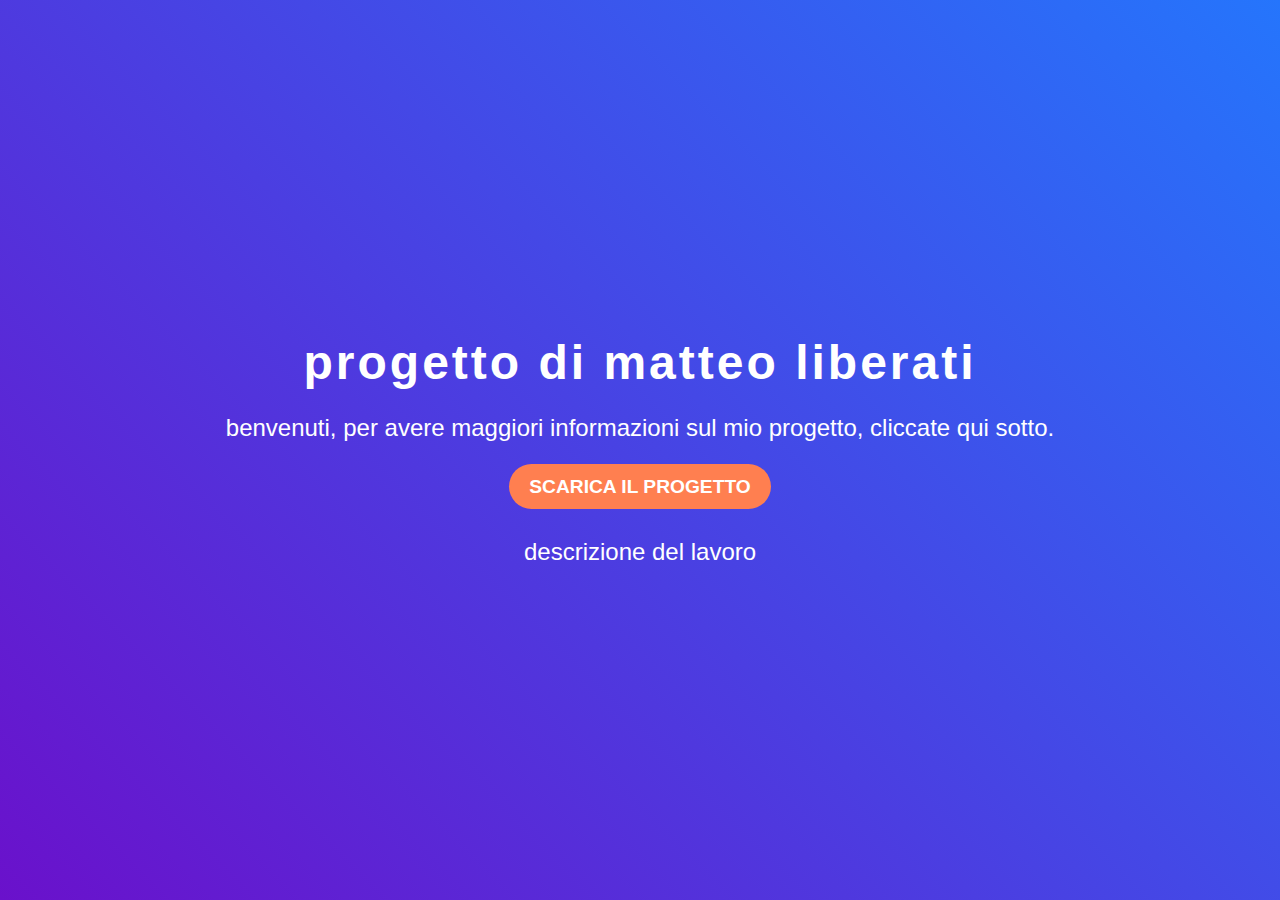
<file: index.html>
<!DOCTYPE html>
<html lang="it">
<head>
    <meta charset="UTF-8">
    <meta name="viewport" content="width=device-width, initial-scale=1.0">
    <meta http-equiv="X-UA-Compatible" content="ie=edge">
    <title>Benvenuto nel mio Portfolio</title>
    <link rel="stylesheet" href="style.css">
</head>
<body>
    <div class="container">
        <h1 class="title">progetto di matteo liberati</h1>
        <p class="subtitle">benvenuti, per avere maggiori informazioni sul mio progetto, cliccate qui sotto.</p>
        <a href="progetto.pkt" class="cta">scarica il progetto</a>

        <div class="social-icons">
            <a href="descrizione.html" target="_blank">descrizione del lavoro</a>
        </div>
        
    </div>
</body>
</html>
</file>
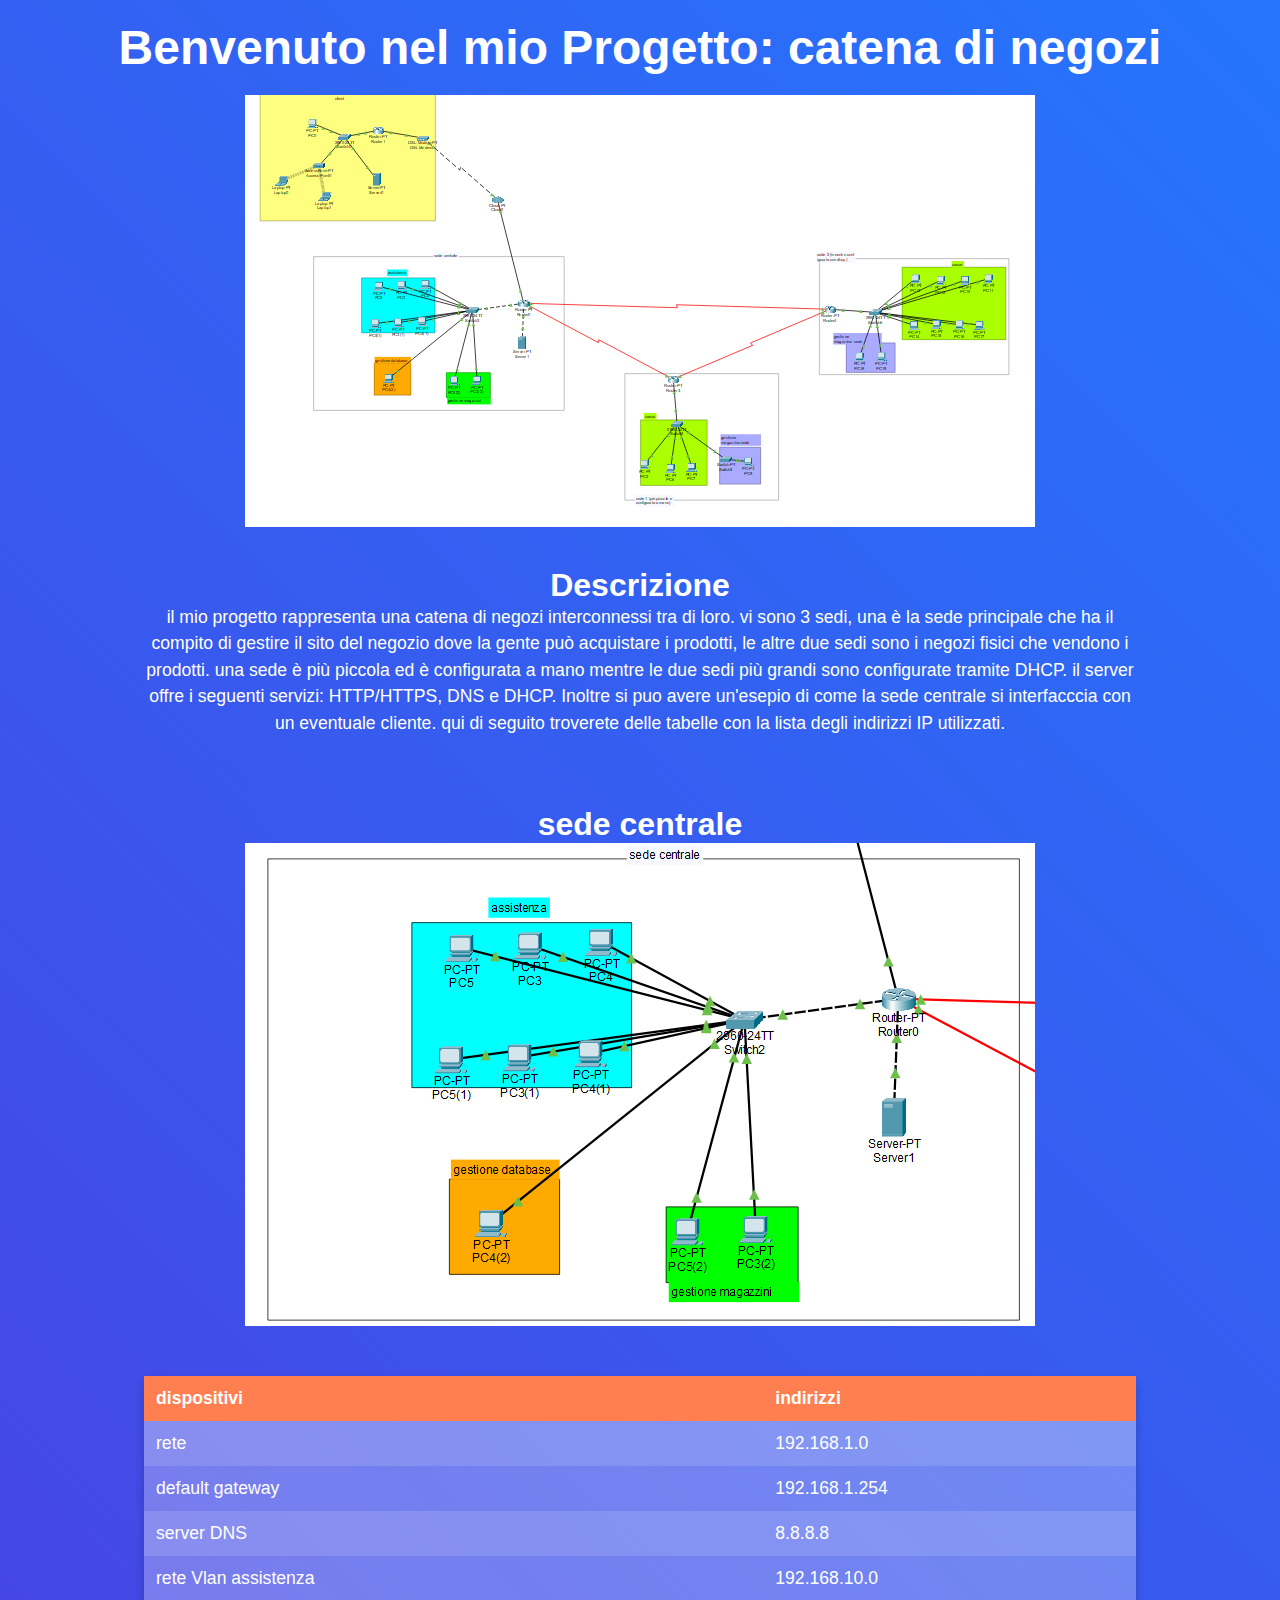
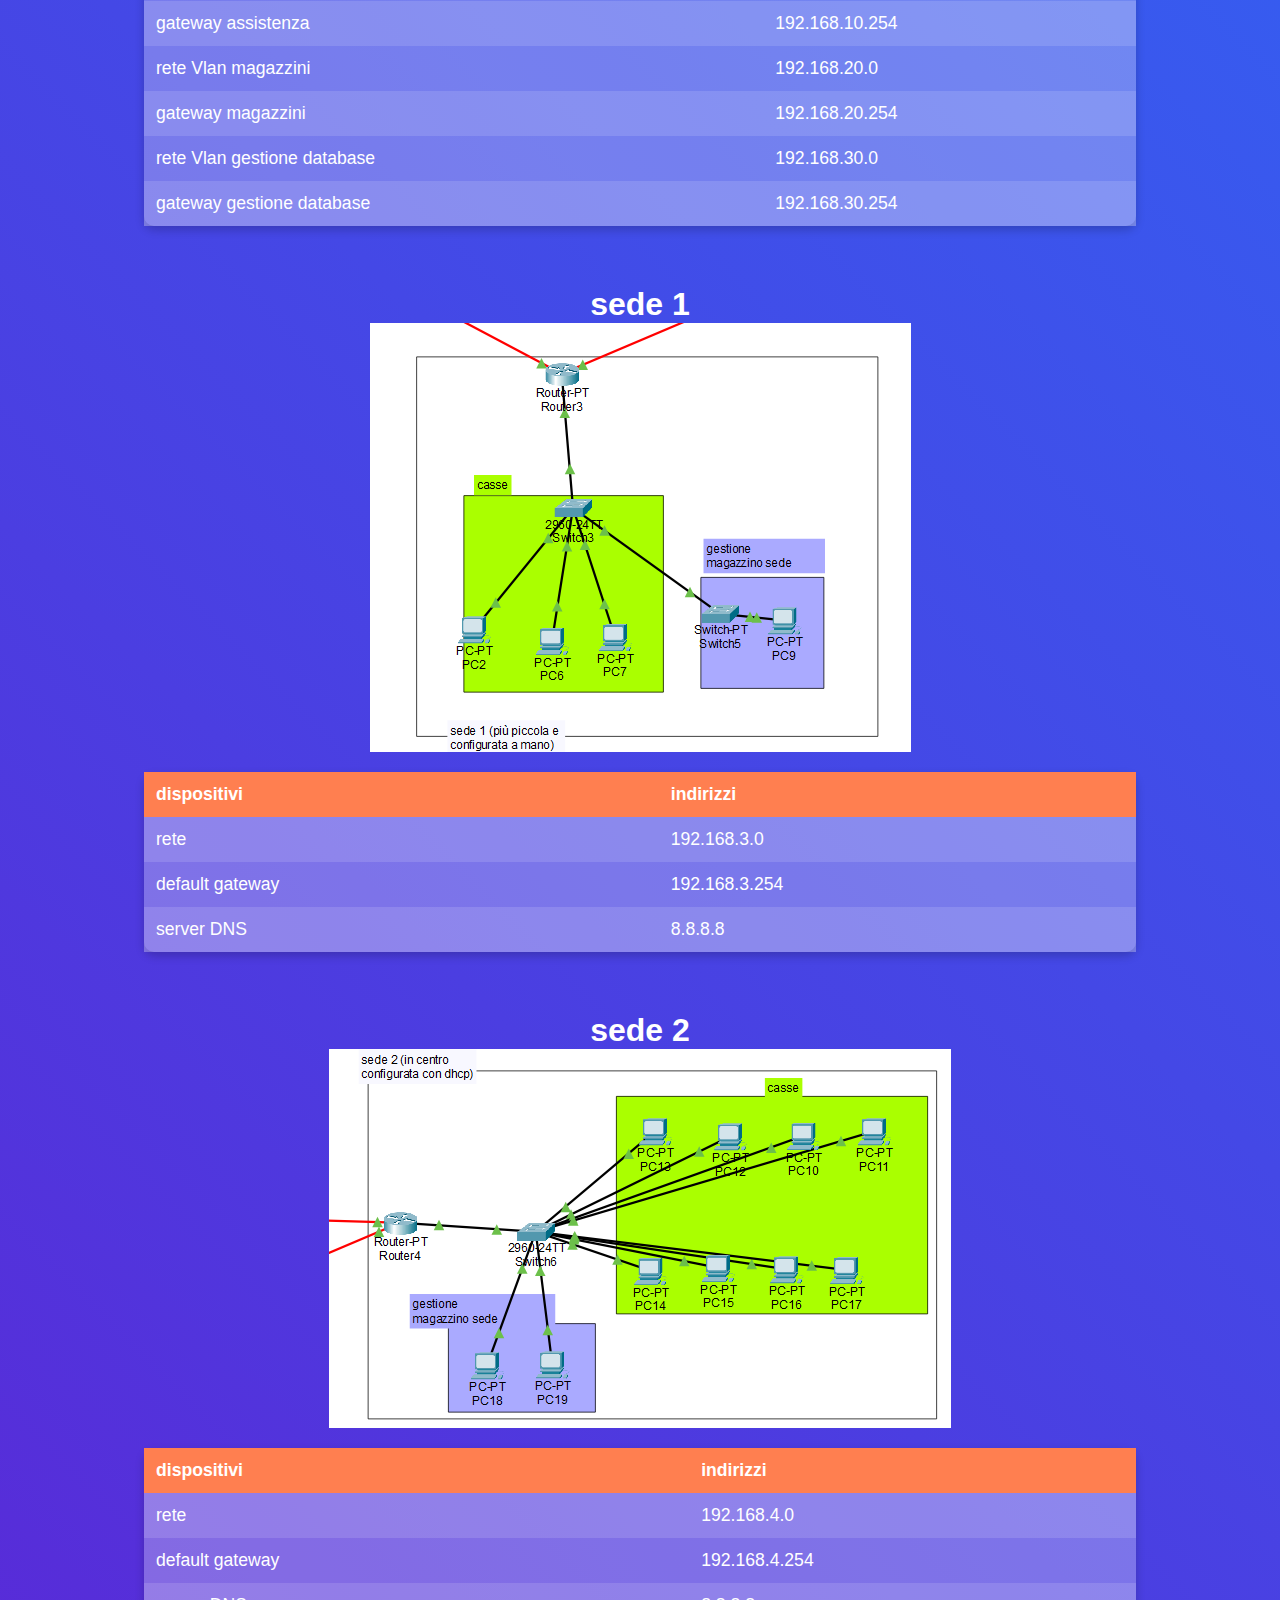
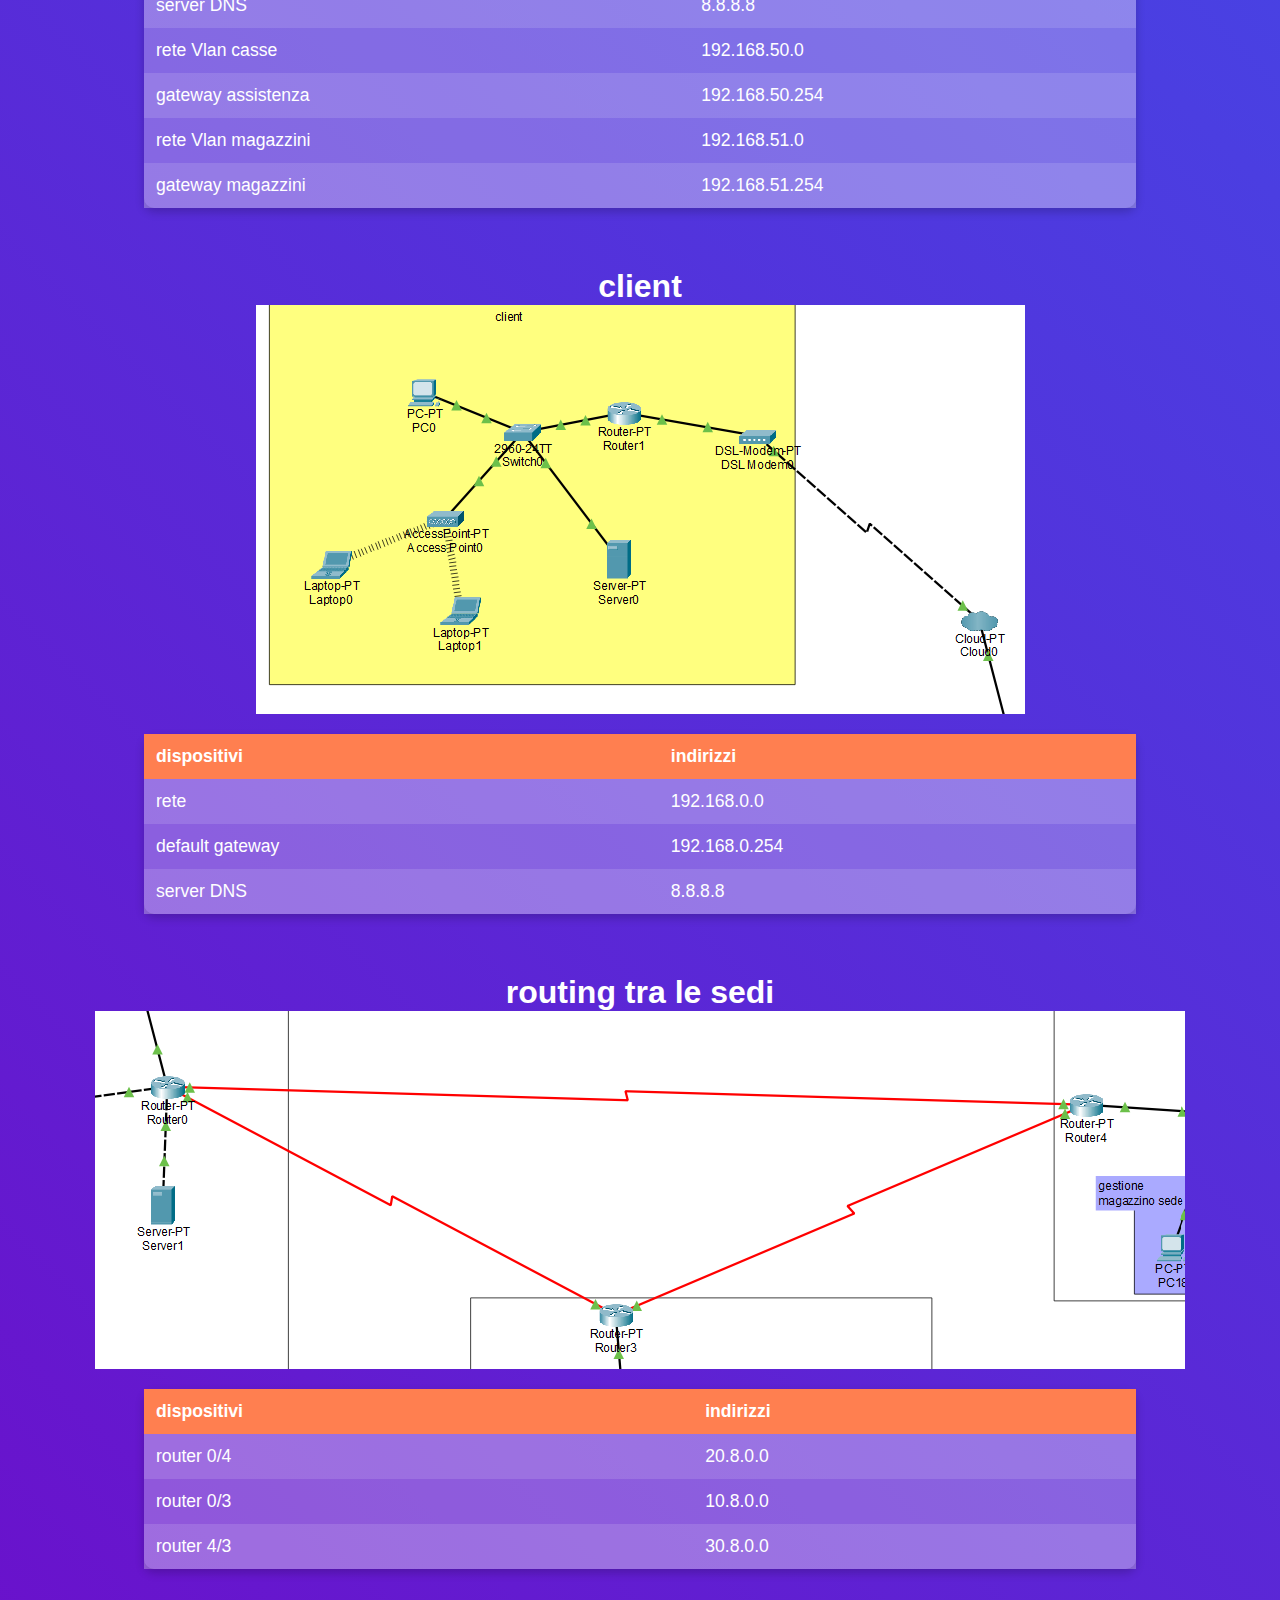
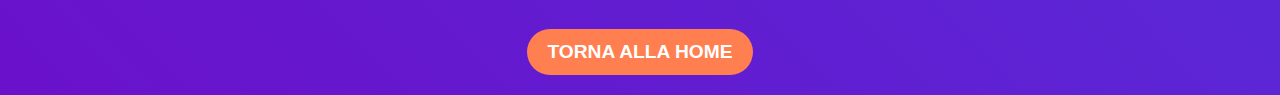
<file: descrizione.html>
<!DOCTYPE html>
<html lang="it">
<head>
    <meta charset="UTF-8">
    <meta name="viewport" content="width=device-width, initial-scale=1.0">
    <meta http-equiv="X-UA-Compatible" content="ie=edge">
    <title>Progetto - catena di negozi</title>
    <link rel="stylesheet" href="style.css">
</head>
<body>
    <h1>Benvenuto nel mio Progetto: catena di negozi</h1>
    <img src="progetto.png" alt="Logo del Progetto">
    <h2>Descrizione</h2>
    <p>il mio progetto rappresenta una catena di negozi interconnessi tra di loro.
        vi sono 3 sedi, una è la sede principale che ha il compito di gestire il sito del negozio dove la gente
        può acquistare i prodotti, le altre due sedi sono i negozi fisici che vendono i prodotti.
        una sede è più piccola ed è configurata a mano mentre le due sedi più grandi sono configurate 
        tramite DHCP.
        il server offre i seguenti servizi: HTTP/HTTPS, DNS e DHCP.
        Inoltre si puo avere un'esepio di come la sede centrale si interfacccia con un eventuale cliente.
        qui di seguito troverete delle tabelle con la lista degli indirizzi IP utilizzati.
    </p>
    <h2>sede centrale</h2>
    <img src="sedecentrale.png" alt="Sede Centrale">
    <div class="table-container">
        <table>
            <thead>
                <tr>
                    <th>dispositivi</th>
                    <th>indirizzi</th>
                </tr>
            </thead>
            <tbody>
                <tr>
                    <td>rete</td>
                    <td>192.168.1.0</td>
                </tr>
                <tr>
                    <td>default gateway</td>
                    <td>192.168.1.254</td>
                </tr>
                <tr>
                    <td>server DNS</td>
                    <td>8.8.8.8</td>
                </tr>
                <tr>
                    <td>rete Vlan assistenza</td>
                    <td>192.168.10.0</td>
                </tr>
                <tr>
                    <td>gateway assistenza</td>
                    <td>192.168.10.254</td>
                </tr>
                <tr>
                    <td>rete Vlan magazzini</td>
                    <td>192.168.20.0</td>
                </tr>
                <tr>
                    <td>gateway magazzini</td>
                    <td>192.168.20.254</td>
                </tr>
                <tr>
                    <td>rete Vlan gestione database</td>
                    <td>192.168.30.0</td>
                </tr>
                <tr>
                    <td>gateway gestione database</td>
                    <td>192.168.30.254</td>
                </tr>
            </tbody>
        </table>
        <h2>sede 1</h2>
        <img src="sedepiccola.png" alt="Sede piccola">    
        <table>
            <thead>
                <tr>
                    <th>dispositivi</th>
                    <th>indirizzi</th>
                </tr>
            </thead>
            <tbody>
                <tr>
                    <td>rete</td>
                    <td>192.168.3.0</td>
                </tr>
                <tr>
                    <td>default gateway</td>
                    <td>192.168.3.254</td>
                </tr>
                <tr>
                    <td>server DNS</td>
                    <td>8.8.8.8</td>
                </tr>
            </tbody>
        </table>
        <h2>sede 2</h2>
        <img src="sedegrande.png" alt="Sede grande">    
        <table>
            <thead>
                <tr>
                    <th>dispositivi</th>
                    <th>indirizzi</th>
                </tr>
            </thead>
            <tbody>
                <tr>
                    <td>rete</td>
                    <td>192.168.4.0</td>
                </tr>
                <tr>
                    <td>default gateway</td>
                    <td>192.168.4.254</td>
                </tr>
                <tr>
                    <td>server DNS</td>
                    <td>8.8.8.8</td>
                </tr>
                <tr>
                    <td>rete Vlan casse</td>
                    <td>192.168.50.0</td>
                </tr>
                <tr>
                    <td>gateway assistenza</td>
                    <td>192.168.50.254</td>
                </tr>
                <tr>
                    <td>rete Vlan magazzini</td>
                    <td>192.168.51.0</td>
                </tr>
                <tr>
                    <td>gateway magazzini</td>
                    <td>192.168.51.254</td>
                </tr>
            </tbody>
        </table>
        <h2>client</h2>
        <img src="casa.png" alt="casa">    
        <table>
            <thead>
                <tr>
                    <th>dispositivi</th>
                    <th>indirizzi</th>
                </tr>
            </thead>
            <tbody>
                <tr>
                    <td>rete</td>
                    <td>192.168.0.0</td>
                </tr>
                <tr>
                    <td>default gateway</td>
                    <td>192.168.0.254</td>
                </tr>
                <tr>
                    <td>server DNS</td>
                    <td>8.8.8.8</td>
                </tr>
            </tbody>
        </table>
        <h2>routing tra le sedi</h2>
        <img src="routing.png" alt="routing">    
        <table>
            <thead>
                <tr>
                    <th>dispositivi</th>
                    <th>indirizzi</th>
                </tr>
            </thead>
            <tbody>
                <tr>
                    <td>router 0/4</td>
                    <td>20.8.0.0</td>
                </tr>
                <tr>
                    <td>router 0/3</td>
                    <td>10.8.0.0</td>
                </tr>
                <tr>
                    <td>router 4/3</td>
                    <td>30.8.0.0</td>
                </tr>
            </tbody>
        </table>

    </div>

    <a href="index.html" class="cta">torna alla home</a>
</body>
</html>
</file>
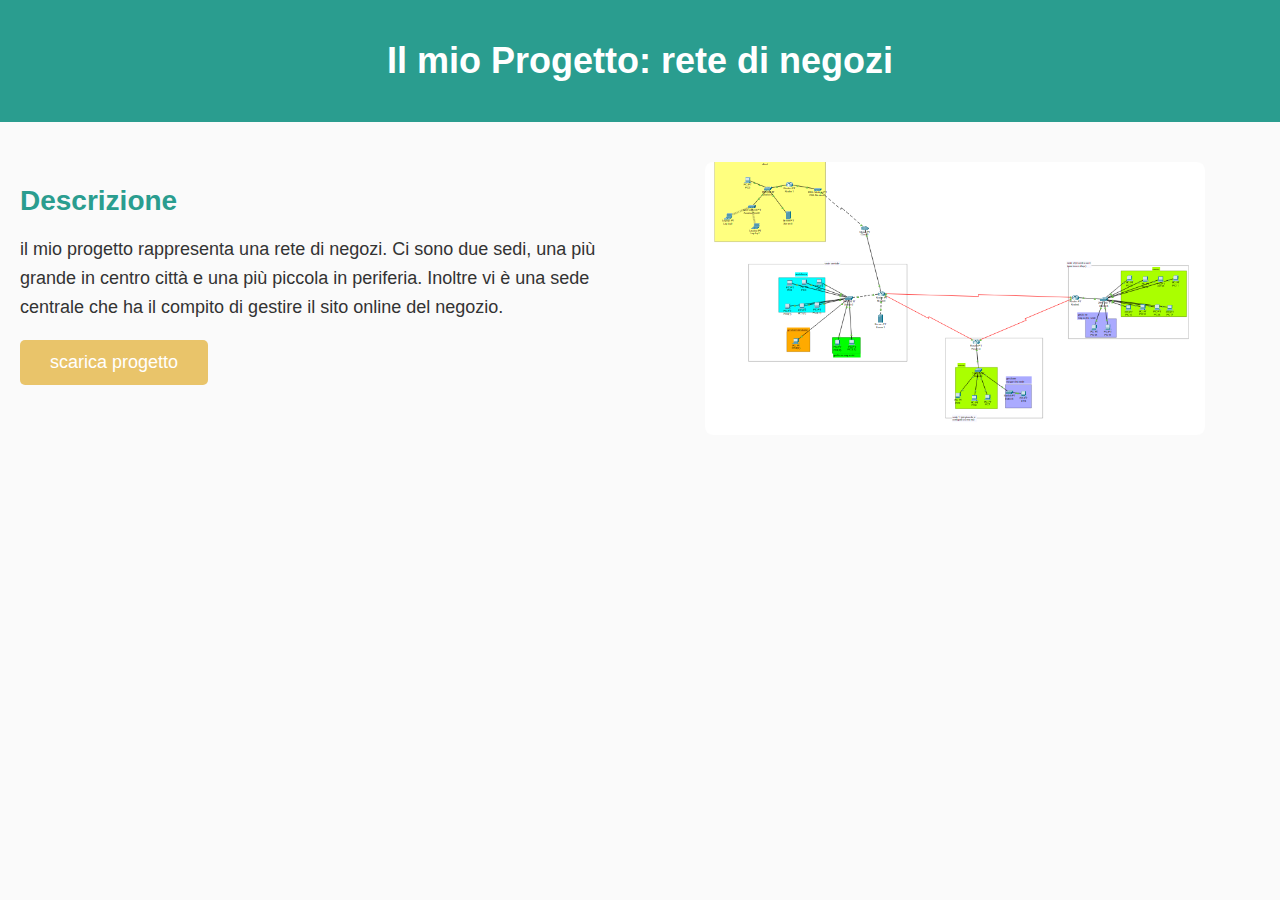
<file: progetto.html>
<!DOCTYPE html>
<html lang="it">
<head>
    <meta charset="UTF-8">
    <meta name="viewport" content="width=device-width, initial-scale=1.0">
    <title>Il mio Progetto</title>
    <style>
        body {
            font-family: 'Arial', sans-serif;
            margin: 0;
            padding: 0;
            background-color: #fafafa;
            color: #333;
        }
        header {
            background-color: #2a9d8f;
            color: white;
            text-align: center;
            padding: 40px 20px;
        }
        header h1 {
            margin: 0;
            font-size: 36px;
        }
        header p {
            font-size: 18px;
            margin-top: 10px;
        }
        .container {
            display: flex;
            justify-content: space-between;
            margin: 40px 20px;
        }
        .left {
            flex: 1;
            padding-right: 20px;
        }
        .right {
            flex: 1;
            text-align: center;
        }
        .project-image {
            width: 100%;
            max-width: 500px;
            border-radius: 8px;
            transition: transform 0.3s ease;
        }
        .project-image:hover {
            transform: scale(1.05);
        }
        .project-info h2 {
            font-size: 28px;
            color: #2a9d8f;
            margin-bottom: 15px;
        }
        .project-info p {
            font-size: 18px;
            line-height: 1.6;
        }
        .button {
            background-color: #e9c46a;
            padding: 12px 30px;
            color: white;
            border: none;
            border-radius: 5px;
            font-size: 18px;
            cursor: pointer;
            transition: background-color 0.3s;
        }
        .button:hover {
            background-color: #f4a261;
        }
        footer {
            background-color: #2a9d8f;
            color: white;
            text-align: center;
            padding: 20px;
            position: relative;
            bottom: 0;
            width: 100%;
        }
    </style>
</head>
<body>

    <header>
        <h1>Il mio Progetto: rete di negozi</h1>
    </header>

    <div class="container">
        <div class="left">
            <div class="project-info">
                <h2>Descrizione</h2>
                <p>il mio progetto rappresenta una rete di negozi. Ci sono due sedi, una più grande in centro città e una più piccola in periferia. Inoltre vi è una sede centrale che ha il compito di gestire il sito online del negozio.</p>
                <button class="button" onclick="window.location.href='progetto.pkt'">scarica progetto</button>
            </div>
        </div>
        <div class="right">
            <img src="progetto.png" alt="Immagine del progetto" class="project-image">
        </div>
    </div>

</body>
</html>
</file>
<file: style.css>
* {
    margin: 0;
    padding: 0;
    box-sizing: border-box;
}

body {
    font-family: 'Arial', sans-serif;
    background: linear-gradient(45deg, #6a11cb, #2575fc);
    color: white;
    display: flex;
    flex-direction: column;
    align-items: center; /* Centra orizzontalmente */
    justify-content: center; /* Centra verticalmente */
    min-height: 100vh;
    overflow-y: auto;
    padding: 20px;
    text-align: center; /* Centra il testo nel corpo */
}

.container {
    text-align: center;
    animation: fadeIn 2s ease-in-out;
    width: 100%; /* Imposta una larghezza del 100% */
    max-width: 1200px; /* Limita la larghezza massima */
    margin: 0 auto;
}

h1 {
    font-size: 3rem;
    font-weight: bold;
    margin-bottom: 20px;
    animation: slideIn 1.5s ease-in-out;
}

h2 {
    font-size: 2rem;
    margin-top: 40px;
}

p {
    font-size: 1.1rem;
    margin-bottom: 30px;
    line-height: 1.5;
    width: 80%; /* La larghezza del testo è ridotta */
    margin-left: auto;
    margin-right: auto;
}

.title {
    font-size: 3rem;
    font-weight: bold;
    letter-spacing: 3px;
    margin-bottom: 20px;
    animation: slideIn 1.5s ease-in-out;
}

.subtitle {
    font-size: 1.5rem;
    font-weight: 300;
    margin-bottom: 30px;
    animation: slideIn 2s ease-in-out 0.5s;
}

.table-container {
    display: flex;
    flex-direction: column;
    align-items: center;
    width: 100%;
    margin-top: 30px;
}

table {
    width: 80%;
    margin: 20px 0;
    border-collapse: collapse;
    background-color: rgba(255, 255, 255, 0.1);
    border-radius: 10px;
    box-shadow: 0 4px 10px rgba(0, 0, 0, 0.2);
    padding: 10px;
    animation: fadeIn 2s ease-in-out;
}

table th, table td {
    padding: 12px;
    text-align: left;
    font-size: 1.1rem;
}

table th {
    background-color: #ff7f50;
    color: white;
    font-weight: bold;
}

table td {
    background-color: rgba(255, 255, 255, 0.3);
    color: white;
}

table tr:nth-child(even) td {
    background-color: rgba(255, 255, 255, 0.2);
}

.cta {
    margin-top: 40px;
    background-color: #ff7f50;
    color: white;
    padding: 12px 20px;
    border-radius: 30px;
    font-size: 1.2rem;
    text-transform: uppercase;
    text-decoration: none;
    font-weight: bold;
    transition: transform 0.3s ease;
}

.cta:hover {
    transform: scale(1.1);
}

@keyframes fadeIn {
    from {
        opacity: 0;
    }
    to {
        opacity: 1;
    }
}

@keyframes slideIn {
    from {
        transform: translateY(50px);
        opacity: 0;
    }
    to {
        transform: translateY(0);
        opacity: 1;
    }
}

.social-icons {
    margin-top: 40px;
}

.social-icons a {
    color: white;
    margin: 0 15px;
    text-decoration: none;
    font-size: 1.5rem;
    transition: color 0.3s ease;
}

.social-icons a:hover {
    color: #ff7f50;
}
/*
* {
    margin: 0;
    padding: 0;
    box-sizing: border-box;
}

body {
    font-family: 'Arial', sans-serif;
    background: linear-gradient(45deg, #6a11cb, #2575fc);
    color: white;
    display: flex;
    flex-direction: column;
    align-items: center;
    justify-content: flex-start;
    min-height: 100vh;
    overflow-y: auto;
    padding: 20px;
}

.container {
    text-align: center;
    animation: fadeIn 2s ease-in-out;
}

h1 {
    font-size: 3rem;
    font-weight: bold;
    margin-bottom: 20px;
    animation: slideIn 1.5s ease-in-out;
}

h2 {
    font-size: 2rem;
    margin-top: 40px;
}

p {
    font-size: 1.1rem;
    margin-bottom: 30px;
    text-align: center;
    width: 80%;
    line-height: 1.5;
}

.title {
    font-size: 3rem;
    font-weight: bold;
    letter-spacing: 3px;
    margin-bottom: 20px;
    animation: slideIn 1.5s ease-in-out;
}

.subtitle {
    font-size: 1.5rem;
    font-weight: 300;
    margin-bottom: 30px;
    animation: slideIn 2s ease-in-out 0.5s;
}

.table-container {
    display: flex;
    flex-direction: column;
    align-items: center;
    width: 100%;
}

table {
    width: 80%;
    margin: 20px 0;
    border-collapse: collapse;
    background-color: rgba(255, 255, 255, 0.1);
    border-radius: 10px;
    box-shadow: 0 4px 10px rgba(0, 0, 0, 0.2);
    padding: 10px;
    animation: fadeIn 2s ease-in-out;
}

table th, table td {
    padding: 12px;
    text-align: left;
    font-size: 1.1rem;
}

table th {
    background-color: #ff7f50;
    color: white;
    font-weight: bold;
}

table td {
    background-color: rgba(255, 255, 255, 0.3);
    color: white;
}

table tr:nth-child(even) td {
    background-color: rgba(255, 255, 255, 0.2);
}

.cta {
    margin-top: 40px;
    background-color: #ff7f50;
    color: white;
    padding: 12px 20px;
    border-radius: 30px;
    font-size: 1.2rem;
    text-transform: uppercase;
    text-decoration: none;
    font-weight: bold;
    transition: transform 0.3s ease;
}

.cta:hover {
    transform: scale(1.1);
}

@keyframes fadeIn {
    from {
        opacity: 0;
    }
    to {
        opacity: 1;
    }
}

@keyframes slideIn {
    from {
        transform: translateY(50px);
        opacity: 0;
    }
    to {
        transform: translateY(0);
        opacity: 1;
    }
}

.social-icons {
    margin-top: 40px;
}

.social-icons a {
    color: white;
    margin: 0 15px;
    text-decoration: none;
    font-size: 1.5rem;
    transition: color 0.3s ease;
}

.social-icons a:hover {
    color: #ff7f50;
}
/*
</file>
